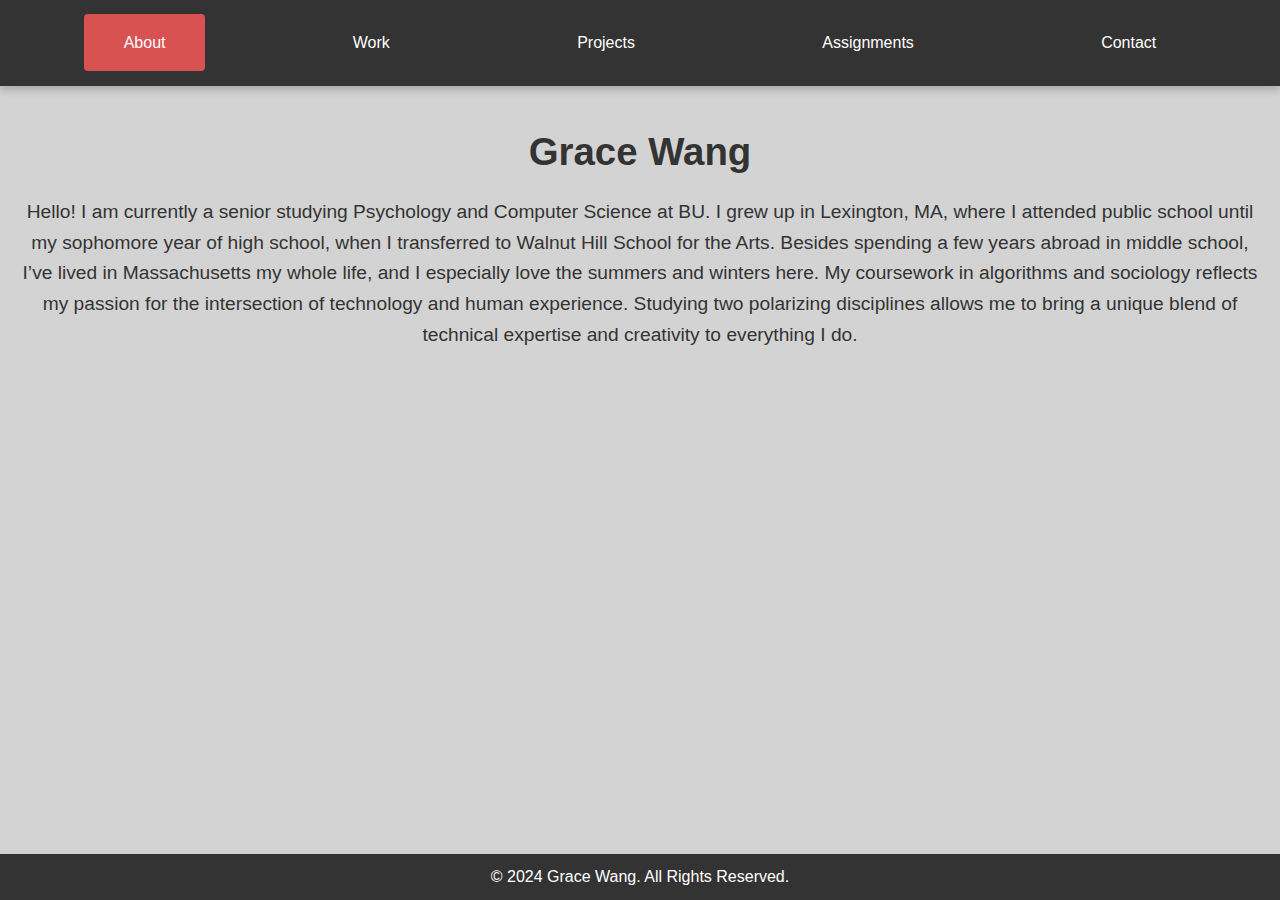
<file: index.html>
<html>
    <head>
        <title>About | GWPort</title>
        <link rel="stylesheet" href="styles.css">
    </head>
    <body>
        <nav class="navbar">
            <ul class="menu">
                <li id="about">   
                    <a class="menu-item active" href="index.html">About</a>
                </li>
                <li id="work">
                    <a class="menu-item" href="work-experience.html">Work</a>
                </li>
                <li id="projects">
                    <a class="menu-item" href="projects.html">Projects</a>
                </li>
                <li id="assignments">
                    <a class="menu-item" href="assignments.html">Assignments</a>
                </li>
                <li id="contact">
                    <a class="menu-item" href="contact.html">Contact</a>
                </li>
            </ul>
        </nav>
        <div class="content" id="content">
            <div id="bio"></div>
            <h1>Grace Wang</h1>
            <section id="intro">
                <p>
                    Hello! I am currently a senior studying Psychology and Computer Science at BU. 
                    I grew up in Lexington, MA, where I attended public school until my sophomore year of high school, when I transferred to Walnut Hill School for the Arts. 
                    Besides spending a few years abroad in middle school, I’ve lived in Massachusetts my whole life, and I especially love the summers and winters here. 
                    My coursework in algorithms and sociology reflects my passion for the intersection of technology and human experience. 
                    Studying two polarizing disciplines allows me to bring a unique blend of technical expertise and creativity to everything I do.
                </p>
                </div>
            </section>
        </div>
        <footer>
            <p>&copy; 2024 Grace Wang. All Rights Reserved.</p>
        </footer>
    <script src="script.js"></script>
    </body>
</html>
</file>
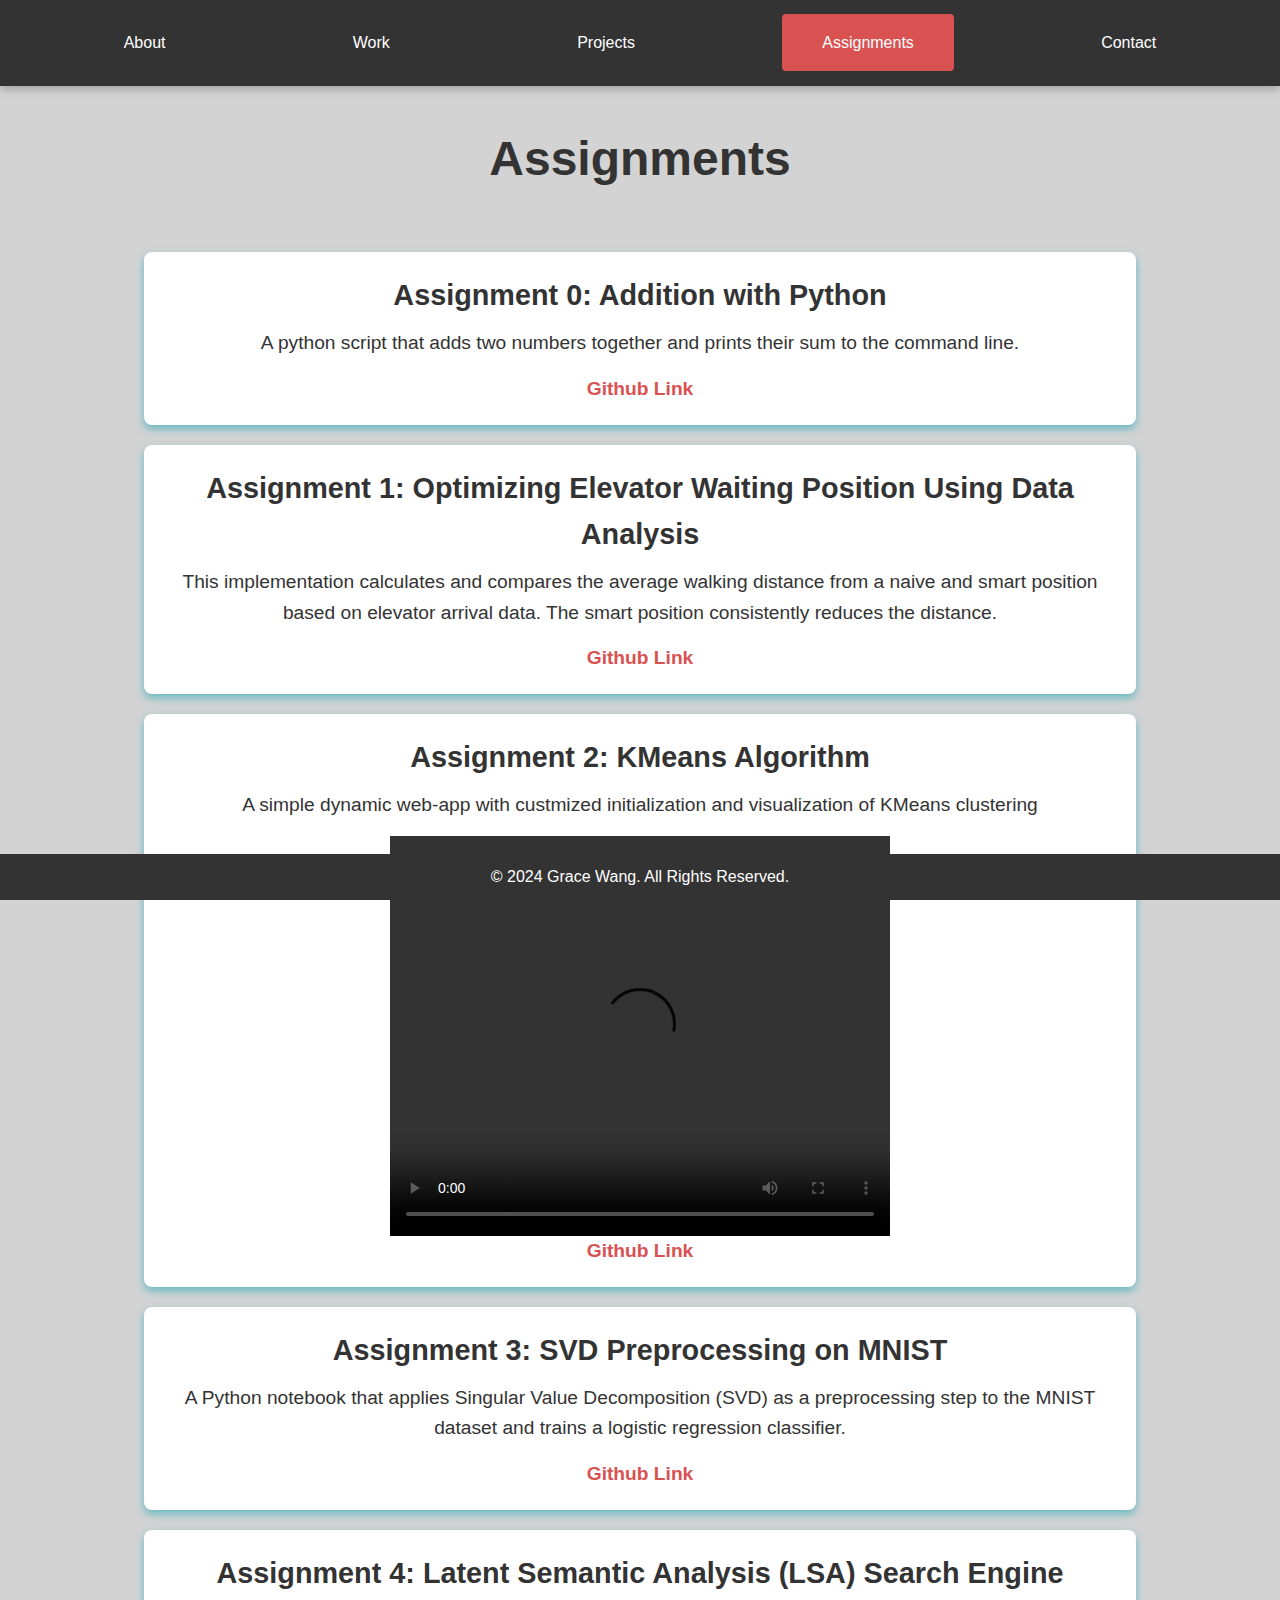
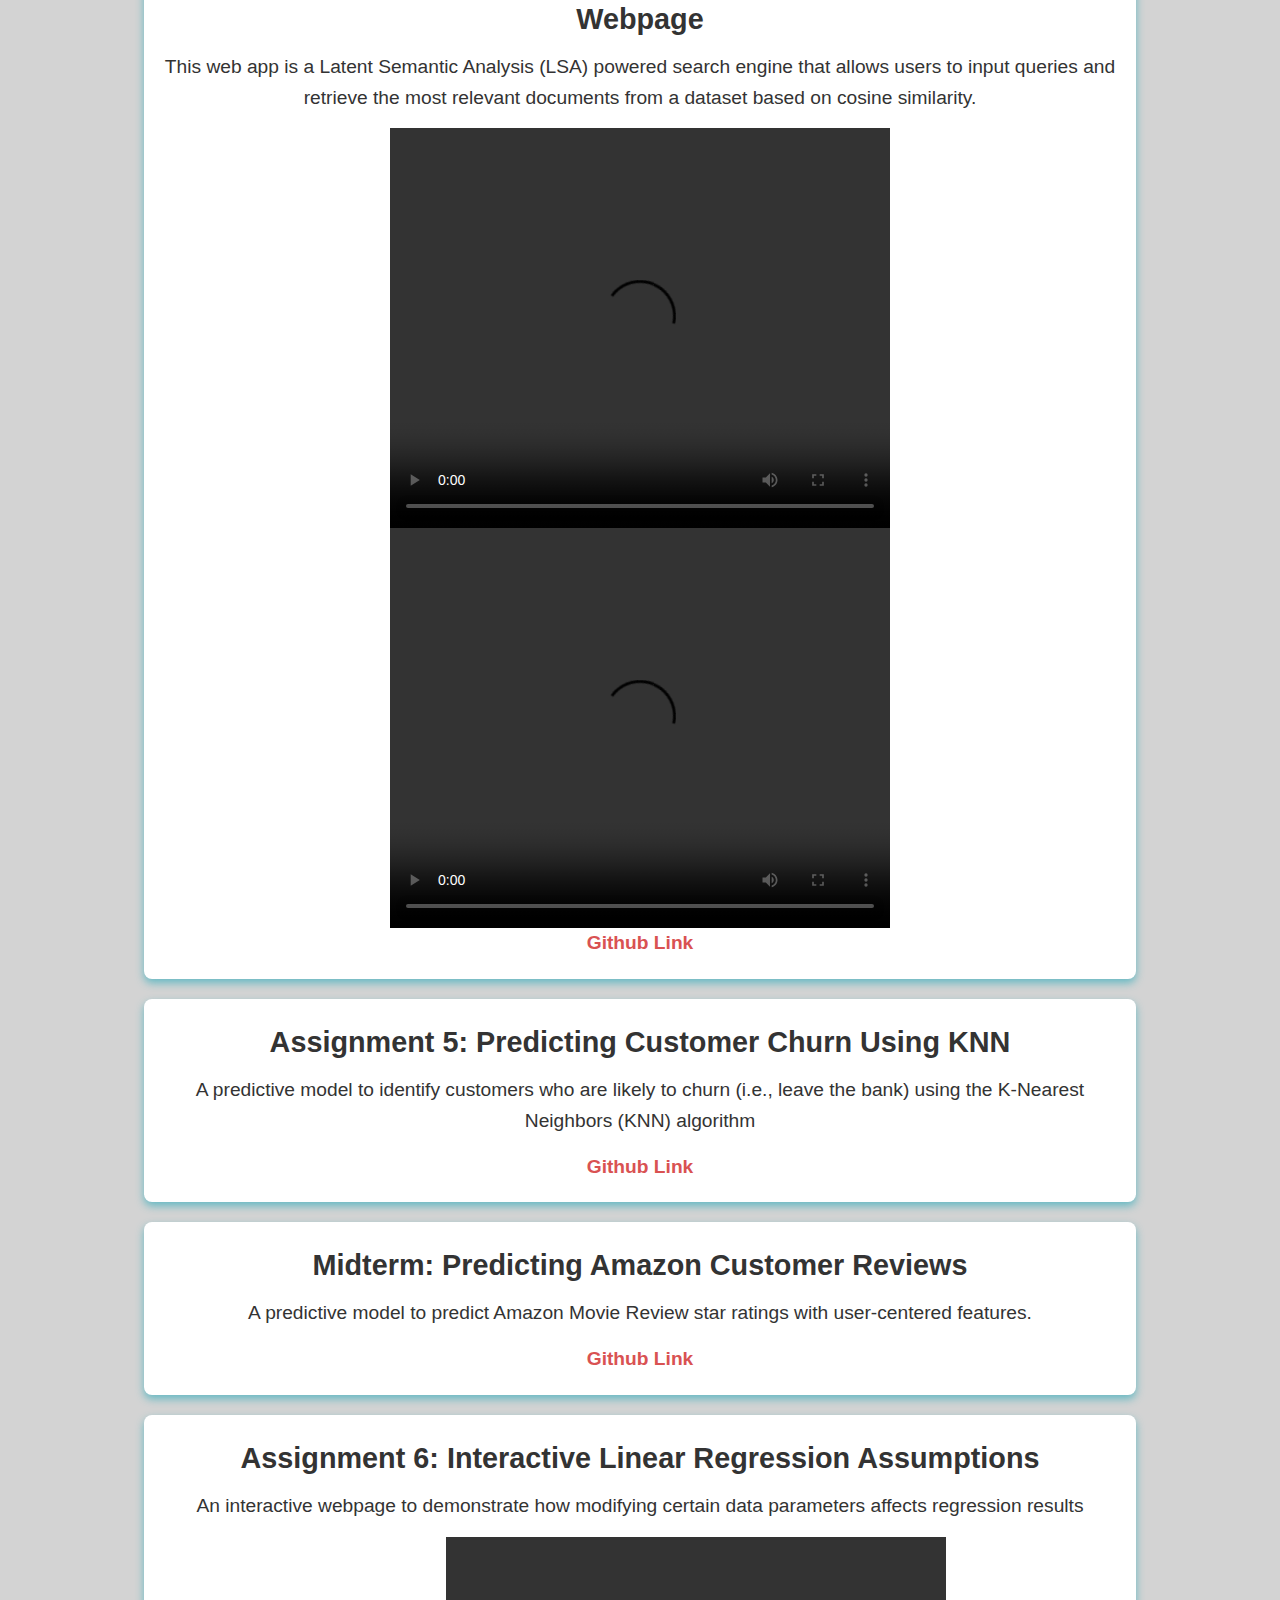
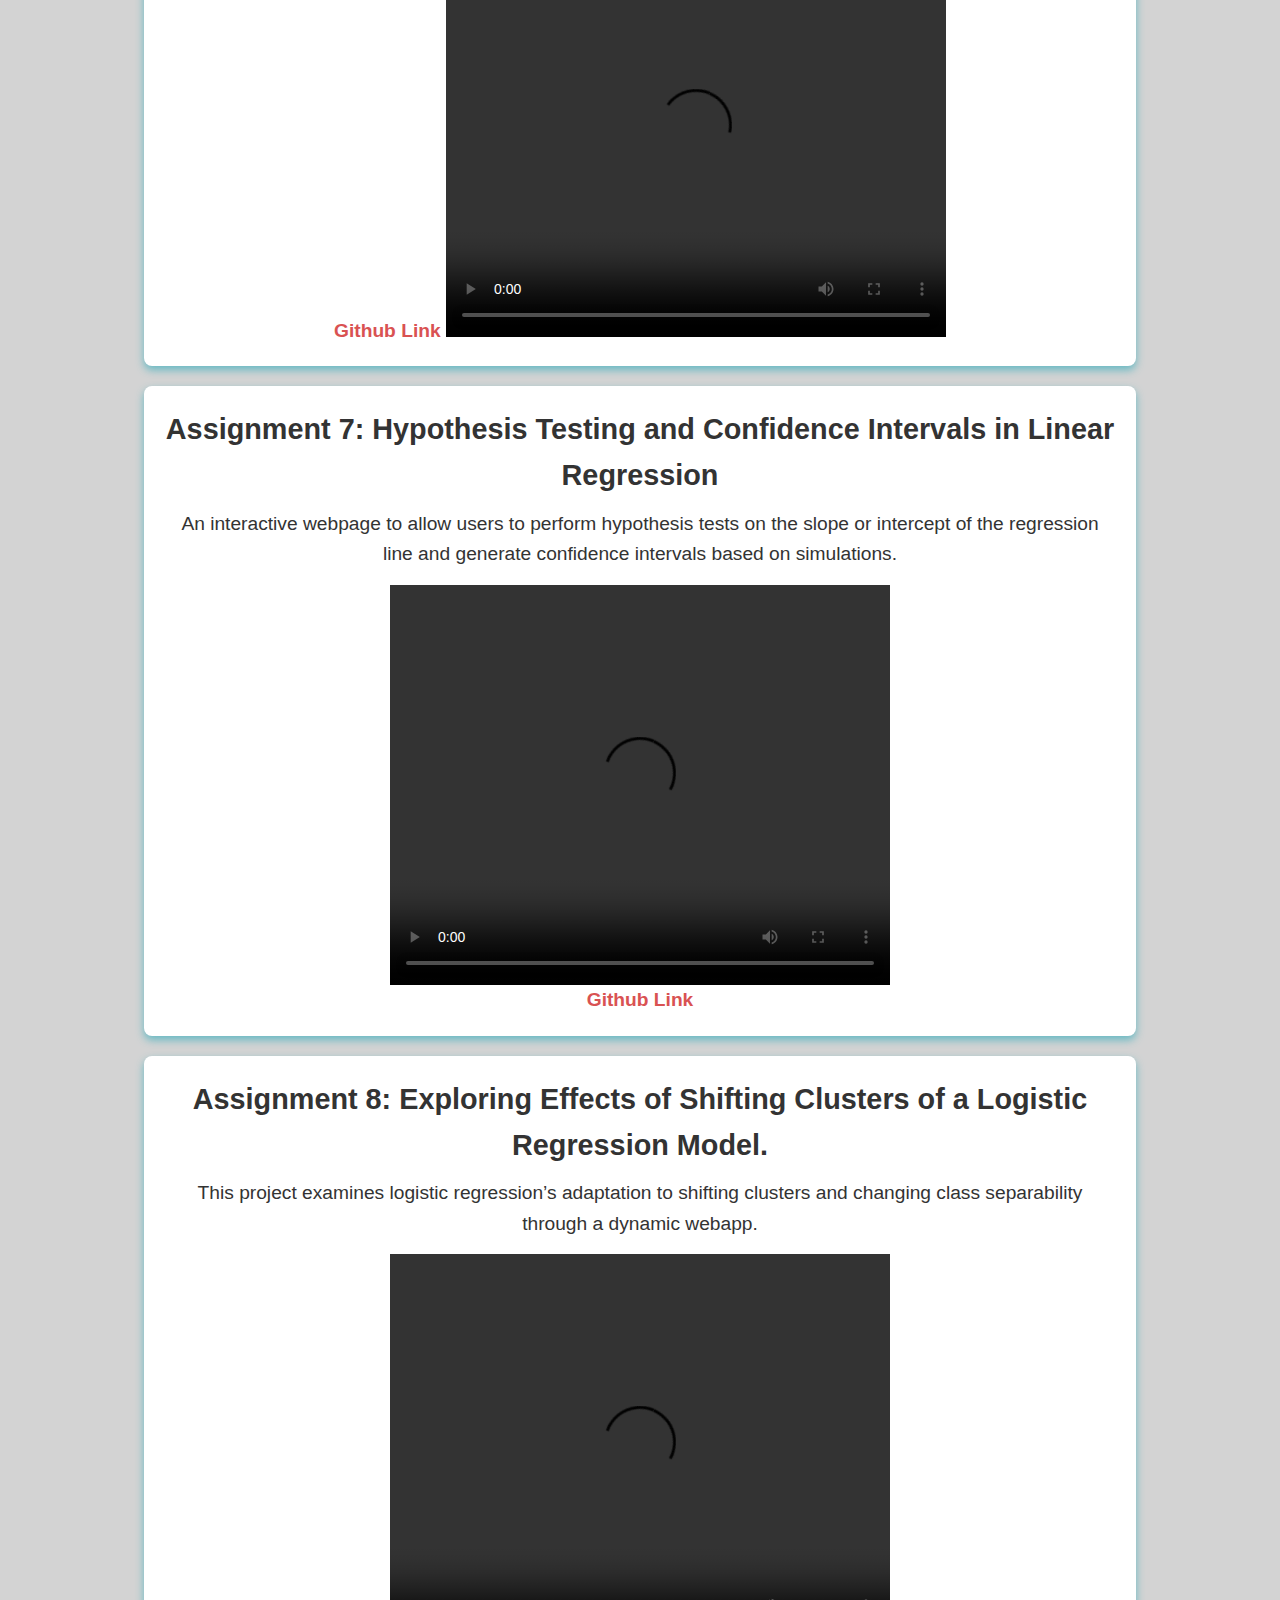
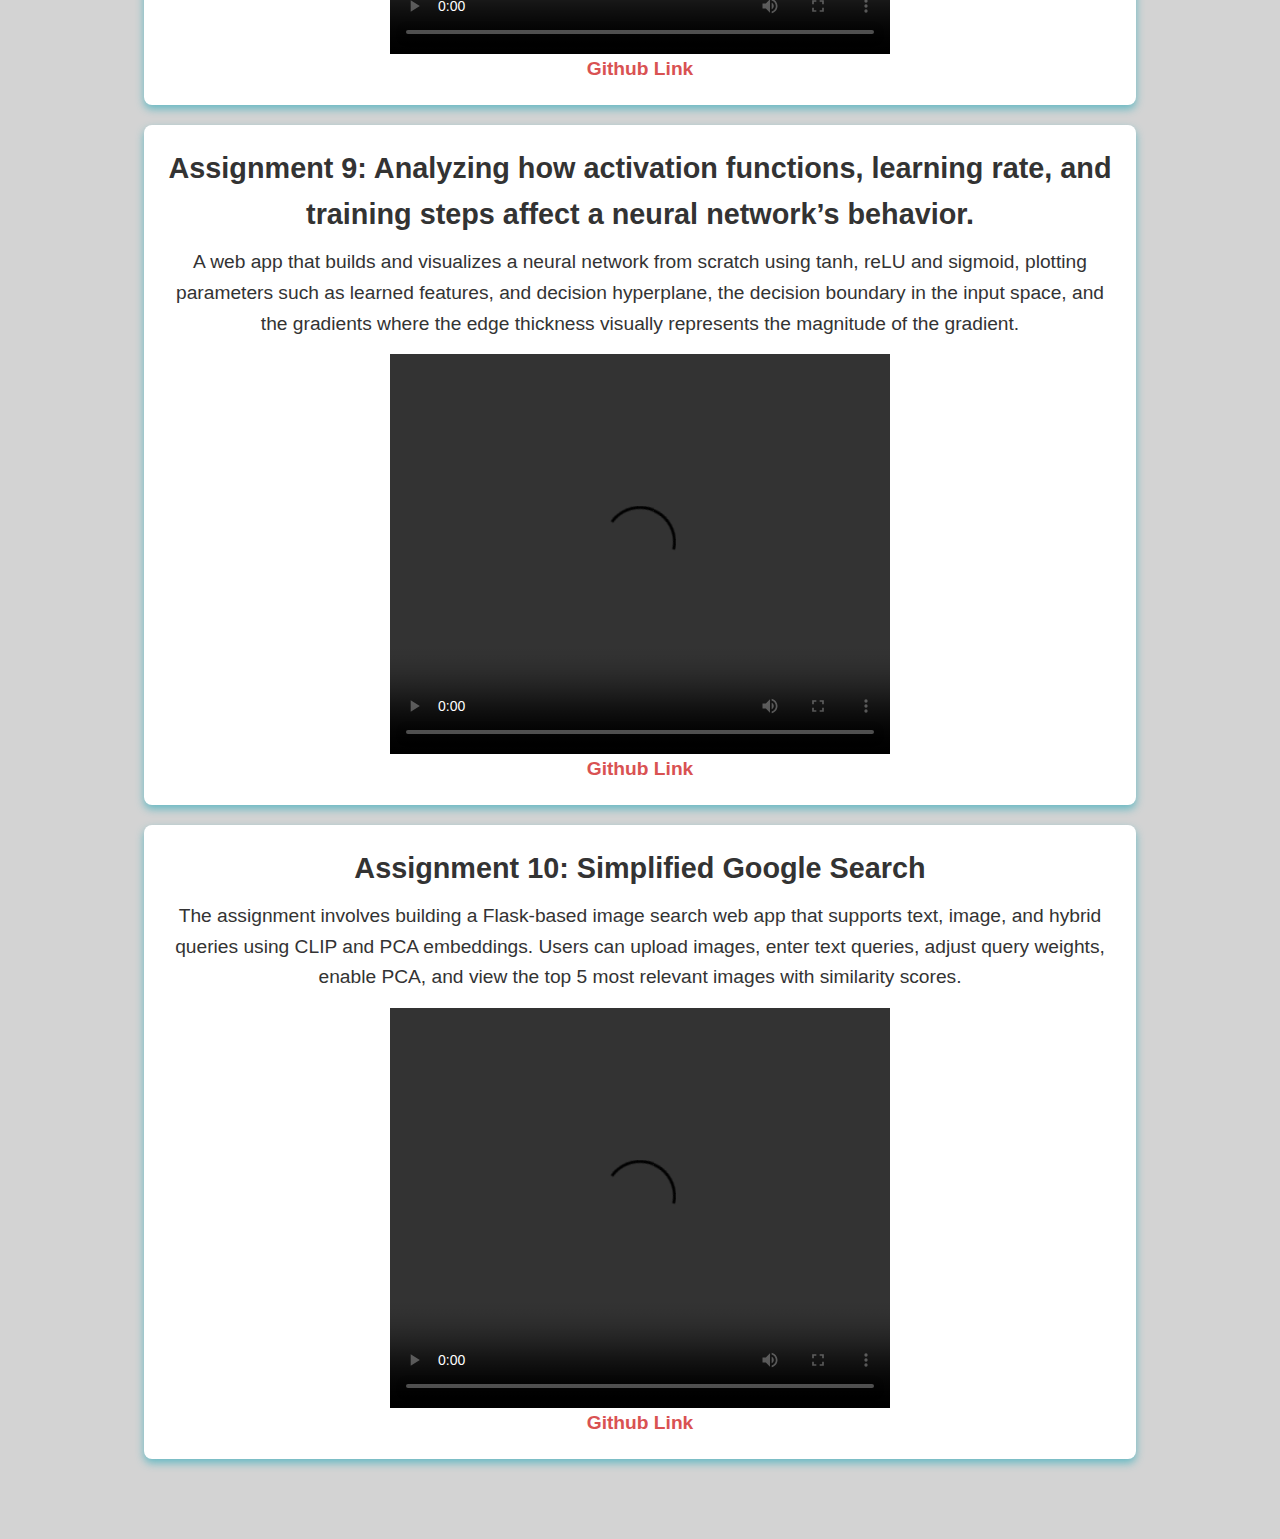
<file: assignments.html>
<html>
    <head>
        <title>Assignments | GWPort</title>
        <link rel="stylesheet" href="styles.css">
    </head>
    <body>
        <nav class="navbar">
            <ul class="menu">
                <li id="about">   
                    <a class="menu-item" href="index.html">About</a>
                </li>
                <li id="work">
                    <a class="menu-item" href="work-experience.html">Work</a>
                </li>
                <li id="projects">
                    <a class="menu-item" href="projects.html">Projects</a>
                </li>
                <li id="assignments">
                    <a class="menu-item active" href="assignments.html">Assignments</a>
                </li>
                <li id="contact">
                    <a class="menu-item" href="contact.html">Contact</a>
                </li>
            </ul>
        </nav>
        <div class="content" id="content">
            
            <section id="assignments">
                <h1>Assignments</h1>

                <div class="card">
                    <h2>Assignment 0: Addition with Python</h2>
                    <p>A python script that adds two numbers together and prints their sum to the command line.</p>
                    <a href="https://github.com/gracewang25/grace25-assignment-0" target="_blank">Github Link</a>
                </div>

                <div class="card">
                    <h2>Assignment 1: Optimizing Elevator Waiting Position Using Data Analysis</h2>
                    <p>This implementation calculates and compares the average walking distance from a naive and smart position based on elevator arrival data. The smart position consistently reduces the distance.</p>
                    <a href="https://github.com/gracewang25/grace25-assignment-1" target="_blank">Github Link</a>
                </div>

                <div class="card">
                    <h2>Assignment 2: KMeans Algorithm</h2>
                    <p>A simple dynamic web-app with custmized initialization and visualization of KMeans clustering</p>
                    <video width="500px" 
                    height="400px" 
                    controls="controls">
                 <source src=
         "https://cs-people.bu.edu/grace25/demo.mov" 
                         type="video/mp4" />
             </video><br>
                    <a href="https://github.com/gracewang25/grace25-assignment-2" target="_blank">Github Link</a>
                </div>

                <div class="card">
                    <h2>Assignment 3: SVD Preprocessing on MNIST</h2>
                    <p>A Python notebook that applies Singular Value Decomposition (SVD)
                         as a preprocessing step to the MNIST dataset and trains a logistic regression classifier.</p>
                    <a href="https://github.com/gracewang25/grace25-assignment-3" target="_blank">Github Link</a>
                </div>

                <div class="card">
                    <h2>Assignment 4: Latent Semantic Analysis (LSA) Search Engine Webpage</h2>
                    <p>This web app is a Latent Semantic Analysis (LSA) powered search engine that allows users to input queries and 
                        retrieve the most relevant documents from a dataset based on cosine similarity.</p>
                        <video width="500px" 
                        height="400px" 
                        controls="controls">
                        <source src=
                        "https://cs-people.bu.edu/grace25/demo-a4.mov" 
                                        type="video/mp4" />
                            </video>
                        <video width="500px" 
                        height="400px" 
                        controls="controls">    
                            <source src=
                            "https://cs-people.bu.edu/grace25/demo-a4-2.mov" 
                                            type="video/mp4" />
                            </video><br>
                    <a href="https://github.com/gracewang25/grace25-assignment-4" target="_blank">Github Link</a>
                </div>

                <div class="card">
                    <h2>Assignment 5: Predicting Customer Churn Using KNN</h2>
                    <p>A predictive model to identify customers who are likely to churn (i.e., leave the bank) using the K-Nearest Neighbors (KNN) algorithm</p>
                    <a href="https://github.com/gracewang25/grace25-assignment-5" target="_blank">Github Link</a>
                </div>


                  <div class="card">
                    <h2>Midterm: Predicting Amazon Customer Reviews</h2>
                    <p>A predictive model to predict Amazon Movie Review star ratings with user-centered features.</p>
                    <a href="https://github.com/gracewang25/CS506-Midterm" target="_blank">Github Link</a>
                </div>


                  <div class="card">
                    <h2>Assignment 6: Interactive Linear Regression Assumptions</h2>
                    <p>An interactive webpage to demonstrate how modifying certain data parameters affects regression results</p>
                    <a href="https://github.com/gracewang25/grace25-assignment-6" target="_blank">Github Link</a>

                    <video width="500px" 
                    height="400px" 
                    controls="controls">    
                        <source src=
                        "https://cs-people.bu.edu/grace25/demo-a6.mov" 
                                        type="video/mp4" />
                    </video> <br>

                </div>

                <div class="card">
                    <h2>Assignment 7: Hypothesis Testing and Confidence Intervals in Linear Regression</h2>
                    <p>An interactive webpage to allow users to perform hypothesis tests on the slope or intercept of the regression line and generate confidence intervals based on simulations.</p>
                    <video width="500px" 
                    height="400px" 
                    controls="controls">    
                        <source src=
                        "https://cs-people.bu.edu/grace25/demo-a7.mov" 
                                        type="video/mp4" />
                        </video><br>
                    <a href="https://github.com/gracewang25/grace25-assignment-7" target="_blank">Github Link</a>
                </div>


                <div class="card">
                    <h2>Assignment 8: Exploring Effects of Shifting Clusters of a Logistic Regression Model.</h2>
                    <p>This project examines logistic regression’s adaptation to shifting clusters and changing class separability through a dynamic webapp.</p>                    
                    <video width="500px" 
                    height="400px" 
                    controls="controls">    
                        <source src=
                        "https://cs-people.bu.edu/grace25/demo-a8.mov" 
                                        type="video/mp4" />
                        </video><br>
                    <a href="https://github.com/gracewang25/grace25-assignment-8" target="_blank">Github Link</a>
                </div>

                <div class="card">
                    <h2>Assignment 9: Analyzing how activation functions, learning rate, and training steps affect a neural network’s behavior.</h2>
                    <p>A web app that builds and visualizes a neural network from scratch using tanh, reLU and sigmoid, plotting parameters such as learned features, 
                        and decision hyperplane, the decision boundary in the input space, and
                        the gradients where the edge thickness visually represents the magnitude of the gradient.</p>                    
                    <video width="500px" 
                    height="400px" 
                    controls="controls">    
                        <source src=
                        "https://cs-people.bu.edu/grace25/demo-a9.mov" 
                                        type="video/mp4" />
                        </video><br>
                    <a href="https://github.com/gracewang25/grace25-assignment-9" target="_blank">Github Link</a>
                </div>

                <div class="card">
                    <h2>Assignment 10: Simplified Google Search</h2>
                    <p>The assignment involves building a Flask-based image search web app that supports text, image, and hybrid queries using CLIP and PCA embeddings. 
                        Users can upload images, enter text queries, adjust query weights, enable PCA, and view the top 5 most relevant images with similarity scores.</p>                    
                    <video width="500px" 
                    height="400px" 
                    controls="controls">    
                        <source src=
                        "https://cs-people.bu.edu/grace25/demo-a10.mov" 
                                        type="video/mp4" />
                        </video><br>
                    <a href="https://github.com/gracewang25/grace25-assignment-10" target="_blank">Github Link</a>
                </div>

            </section>
        </div>
        <div id="padding"></div>
        <footer>
            <p>&copy; 2024 Grace Wang. All Rights Reserved.</p>
        </footer>
    <script src="script.js"></script>
    </body>
</html>
</file>
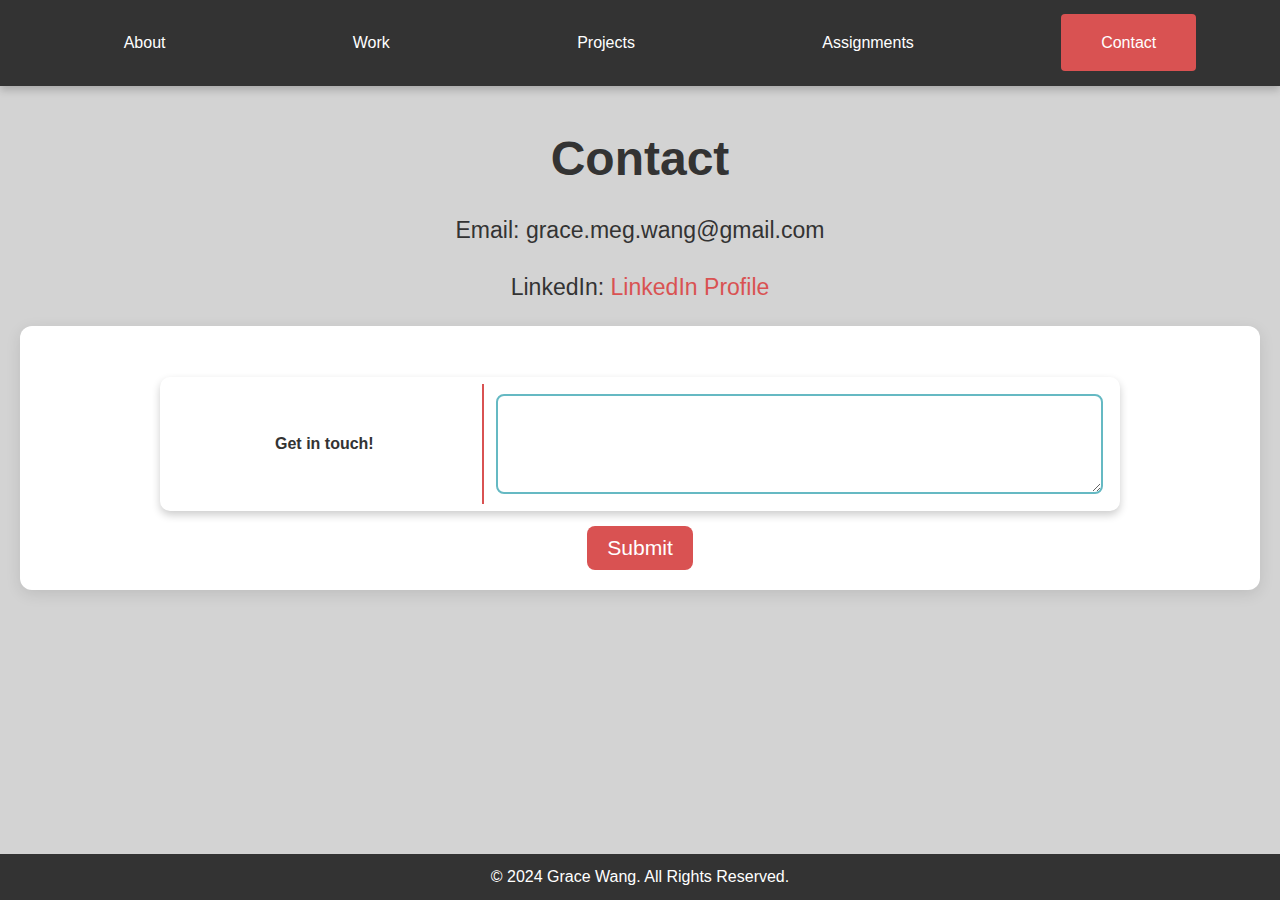
<file: contact.html>
<html>
    <head>
        <title>Contact | GWPort</title>
        <link rel="stylesheet" href="styles.css">
    </head>
    <body>
        <nav class="navbar">
            <ul class="menu">
                <li id="about">   
                    <a class="menu-item" href="index.html">About</a>
                </li>
                <li id="work">
                    <a class="menu-item" href="work-experience.html">Work</a>
                </li>
                <li id="projects">
                    <a class="menu-item" href="projects.html">Projects</a>
                </li>
                <li id="assignments">
                    <a class="menu-item" href="assignments.html">Assignments</a>
                </li>
                <li id="contact">
                    <a class="menu-item active" href="contact.html">Contact</a>
                </li>
            </ul>
        </nav>
        <div class="content" id="content">
            <section id="contact">
                <h1>Contact</h1>

                <p>Email: grace.meg.wang@gmail.com</p>
                <p>LinkedIn: <a href="https://www.linkedin.com/in/grace-wang-a0803b291" target="_blank" id="cont-link">LinkedIn Profile</a></p>

                
                <section id="email-form">
                    <form action="https://cs-webapps.bu.edu/cgi-bin/util/formmailer.py" target="_blank">
                    <table>
                        <th>Get in touch!</th>
                        <td><textarea name="msg"></textarea></td>
                        <input type="hidden" name="mailto" value="grace25@bu.edu"><br>
                        
                    </table>
                    <input type="submit"><br>
                    </form>
                </section>

            </section>
        </div>
        <footer>
            <p>&copy; 2024 Grace Wang. All Rights Reserved.</p>
        </footer>
    <script src="script.js"></script>
    </body>
</html>
</file>
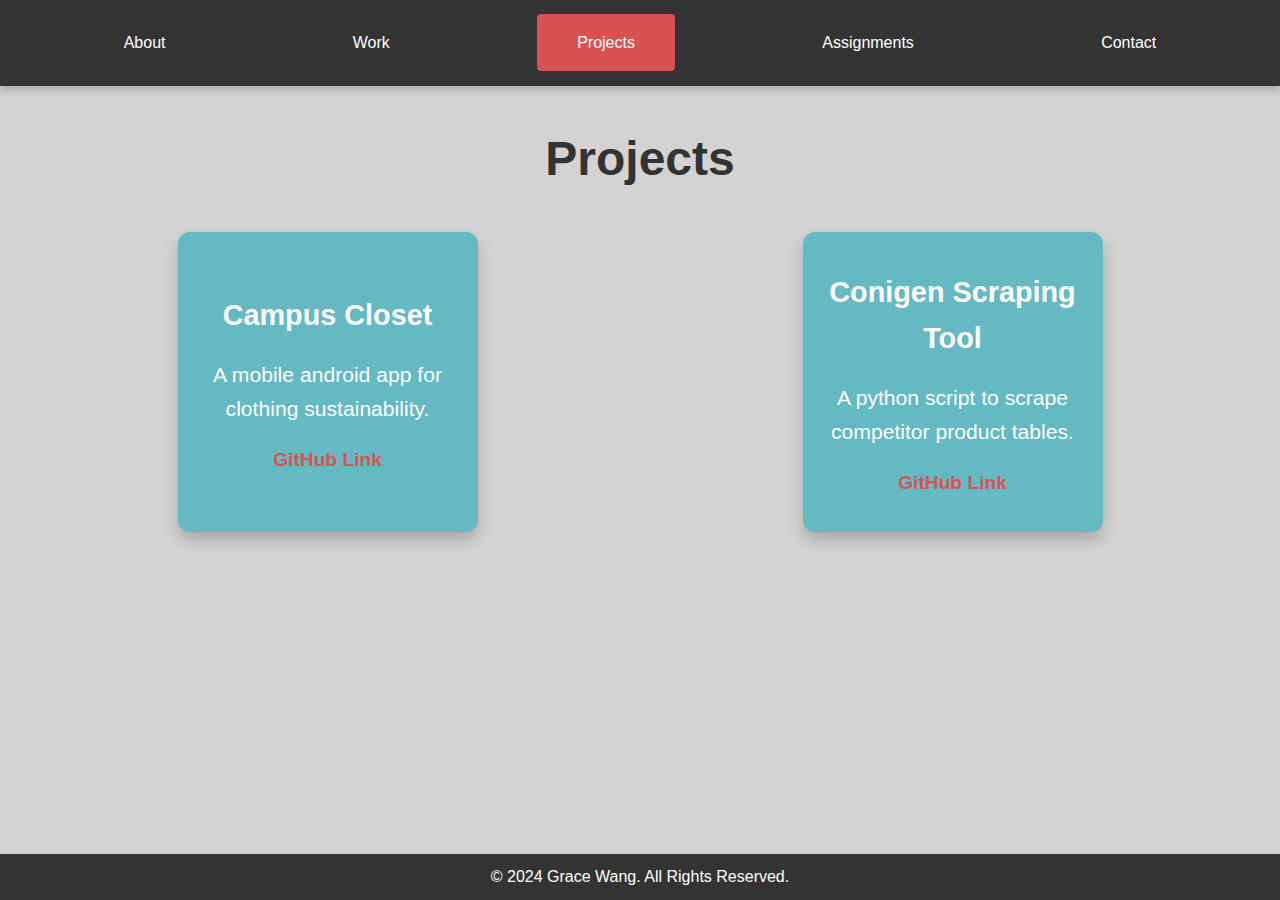
<file: projects.html>
<html>
    <head>
        <title>Projects | GWPort</title>
        <link rel="stylesheet" href="styles.css">
    </head>
    <body>
        <nav class="navbar">
            <ul class="menu">
                <li id="about">   
                    <a class="menu-item" href="index.html">About</a>
                </li>
                <li id="work">
                    <a class="menu-item" href="work-experience.html">Work</a>
                </li>
                <li id="projects">
                    <a class="menu-item active" href="projects.html">Projects</a>
                </li>
                <li id="assignments">
                    <a class="menu-item" href="assignments.html">Assignments</a>
                </li>
                <li id="contact">
                    <a class="menu-item" href="contact.html">Contact</a>
                </li>
            </ul>
        </nav>
        <div class="content" id="content">
            
<section id="projects">
                <h1>Projects</h1>
                <div class="project-grid">
                    <div class="project-card">
                        <h2>Campus Closet</h2>
                        <p>A mobile android app for clothing sustainability.</p>
                        <a href="https://github.com/gracewang25/CampusCloset-MaxS-GraceW" target="_blank">GitHub Link</a>
                    </div>
                    <div class="project-card">
                        <h2>Conigen Scraping Tool</h2>
                        <p>A python script to scrape competitor product tables.</p>
                        <a href="https://github.com/gracewang25/Table_Scraping_24-25" target="_blank">GitHub Link</a>
                    </div>
                </div>
</section>
        </div>
        <footer>
            <p>&copy; 2024 Grace Wang. All Rights Reserved.</p>
        </footer>
    <script src="script.js"></script>
    </body>
</html>
</file>
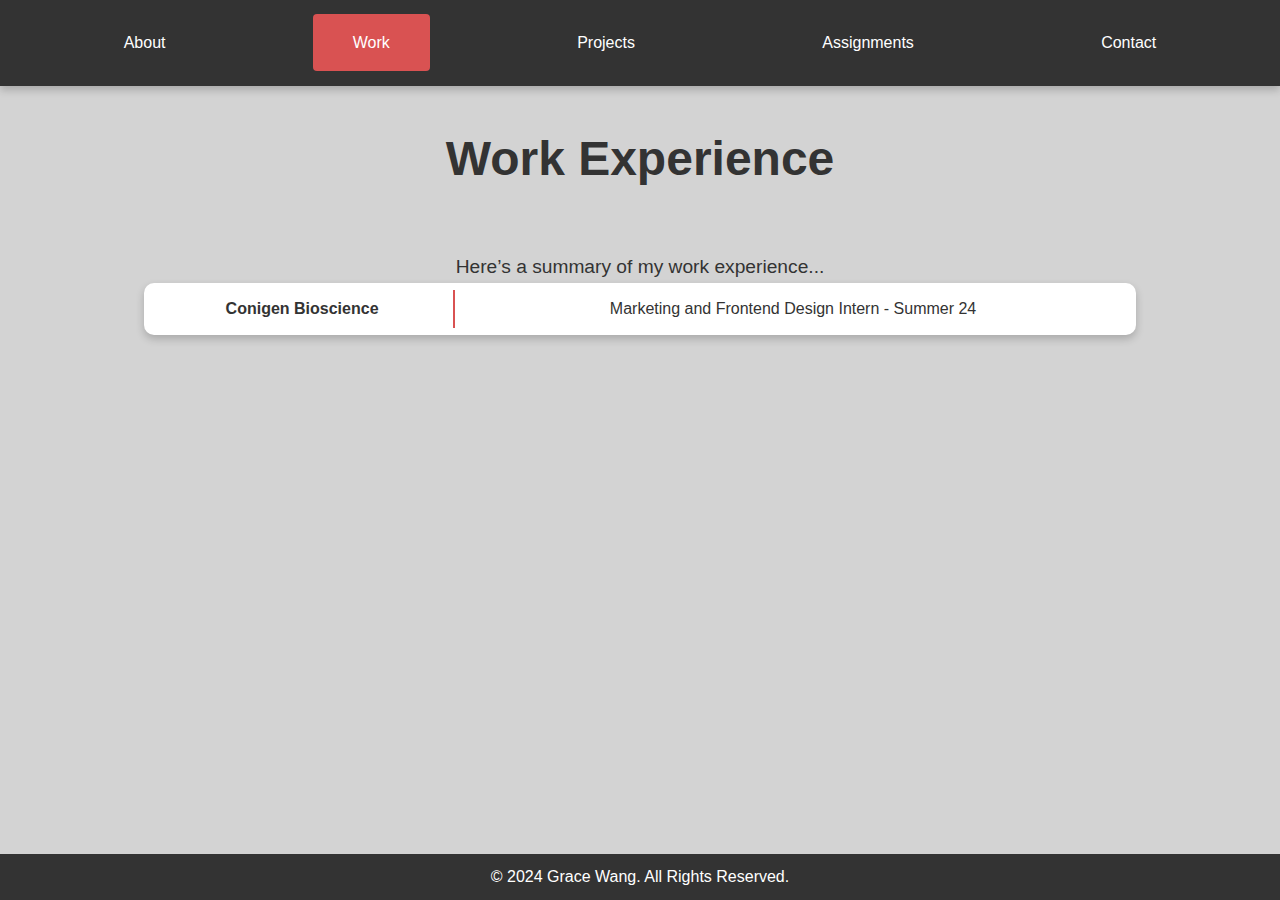
<file: work-experience.html>
<html>
    <head>
        <title>Work | GWPort</title>
        <link rel="stylesheet" href="styles.css">
    </head>
    <body>
        <nav class="navbar">
            <ul class="menu">
                <li id="about">   
                    <a class="menu-item" href="index.html">About</a>
                </li>
                <li id="work">
                    <a class="menu-item active" href="work-experience.html">Work</a>
                </li>
                <li id="projects">
                    <a class="menu-item" href="projects.html">Projects</a>
                </li>
                <li id="assignments">
                    <a class="menu-item" href="assignments.html">Assignments</a>
                </li>
                <li id="contact">
                    <a class="menu-item" href="contact.html">Contact</a>
                </li>
            </ul>
        </nav>
        <div class="content" id="content">
            <section id="work-experience">
                <h1>Work Experience</h1>
                <p>Here’s a summary of my work experience...</p>
                    <table>
                        <tr>
                            <th>Conigen Bioscience</th>
                            <td>Marketing and Frontend Design Intern - Summer 24</td>
                        </tr>
                        
                    </table>
            </section>
        </div>
        <footer>
            <p>&copy; 2024 Grace Wang. All Rights Reserved.</p>
        </footer>
    <script src="script.js"></script>
    </body>
</html>
</file>
<file: styles.css>
/* Reset styles */
* {
    margin: 0;
    padding: 0;
    box-sizing: border-box;
}

/* Body styling */
body {
    font-family: Arial, sans-serif;
    background-color: #d3d3d3;
    color: #333;
    line-height: 1.6;
    text-align: center;
}

h1 {
    padding: 15px;
}

#padding {
    padding: 20px;
}

table {
    background-color: white;
    border-radius: 10px;
    box-shadow: 0 4px 8px #00000033;
    padding: 5px;
    width: 80%;
    border-style: collapse;
}

th {
    border-right: 2px solid #d95252;
}
/* Navbar */
.navbar {
    background-color: #333;
    padding: 20px;
    box-shadow: 0 4px 8px #00000033;
}

.menu {
    list-style: none;
    display: flex;
    justify-content: space-around;
    padding: 10px;
    background-color: #333;
}

.menu-item {
    color: white;
    padding: 20px 40px;
    text-decoration: none;
    transition: background-color 0.3s, color 0.3s, transform 0.3s;
    border-radius: 4px;
    margin: 2px;
}

.menu-item:hover {
    background-color: #65b9c3;
    color: #333;
    transform: scale(1.05);
}

.active {
    background-color: #d95252;
    color: white;
}

/* Content */
.content {
    padding: 20px;
    font-size: 1.2em;
}

/* Footer */
footer {
    text-align: center;
    padding: 10px;
    background-color: #333;
    color: white;
    position: fixed;
    width: 100%;
    bottom: 0;
}
/* Assignments */
#assignments h1{
    font-size: 2.5em;
    color: #333;
    margin-bottom: 40px;

}
/* Card styling */
.card {
    background-color: white;
    border-radius: 8px;
    box-shadow: 0 4px 8px #65b9c3;
    padding: 20px;
    margin: 0 auto 20px;
    max-width: 80%;
    transition: transform 0.2s ease;
}

.card:hover,
.project-card:hover {
    transform: scale(1.02);
}

.card h2 {
    font-size: 1.5em;
    margin-bottom: 10px;
}

.card p {
    margin-bottom: 15px;
}

.card a {
    color: #d95252;
    text-decoration: none;
    font-weight: bold;
}

.card a:hover {
    text-decoration: underline;
}

/* Table styling */
table {
    padding: 5px;
    text-align: center;
    margin: auto;
}

th, td {
    padding: 10px;
}

/* Contact Section */
#contact h1 {
    font-size: 2.5em;
    color: #333;
}

#contact p {
    font-size: 1.2em;
    color: #333;
    margin-bottom: 20px;
}

/* Links inside contact section */
#cont-link {
    color: #d95252;
    text-decoration: none;
    transition: color 0.3s, border-bottom 0.3s;
    border-bottom: 2px solid transparent;
}

#cont-link:hover {
    color: #65b9c3;
    border-bottom: 2px solid #65b9c3;
}

/* Email Form */
#email-form form {
    background-color: #ffffff;
    padding: 20px;
    border-radius: 12px;
    box-shadow: 0 4px 15px rgba(0, 0, 0, 0.1);
}

#email-form:hover {
    transform: scale(1.02);
}

#email-form textarea{
    width: 100%;
    height: 100px;
    padding: 10px;
    border: 2px solid #65b9c3;
    border-radius: 8px;
    font-size: 1.1em;
    color: #333;
    background-color: white;
}

textarea:focus{
    outline: none;
}

#email-form input[type="submit"] {
    background-color: #d95252;
    color: white;
    padding: 10px 20px;
    border: none;
    border-radius: 8px;
    font-size: 1.1em;
    cursor: pointer;
    margin-top: 15px;
}

#email-form input[type="submit"]:hover {
    background-color: #65b9c3;
    transform: scale(1.05);
}

/* Projects Section */
#projects h1 {
    font-size: 2.5em;
    color: #333;
    margin-bottom: 20px;
}

/* Project Grid */
.project-grid {
    display: grid;
    grid-template-columns: repeat(auto-fit, minmax(300px, 1fr));
    /* gap: 20px; */
}

/* Project Grid */
.project-grid {
    display: grid;
    grid-template-columns: repeat(auto-fit, minmax(250px, 1fr));
    gap: 10px; /* Reduced gap between cards */
}

/* Project Grid */
.project-grid {
    display: grid;
    grid-template-columns: repeat(auto-fit, minmax(250px, 1fr));
    gap: 10px; /* Reduced gap between cards */
}

/* Project Card */
.project-card {
    background-color: #65b9c3;
    color: white;
    padding: 20px;
    border-radius: 12px;
    box-shadow: 0 8px 15px rgba(0, 0, 0, 0.2);
    transition: transform 0.3s ease, box-shadow 0.3s ease;
    display: flex;
    flex-direction: column;
    justify-content: center;
    align-items: center;
    width: 300px; /* Fixed width for consistent sizing */
    height: 300px; /* Fixed height to maintain square */
    margin: auto;
}

.project-card h2 {
    font-size: 1.5em;
    margin-bottom: 15px;
    padding: 5px;
}

.project-card p {
    font-size: 1.1em;
    margin-bottom: 20px;
}

.project-card a {
    color: #d95252;
    text-decoration: none;
    font-weight: bold;
    transition: color 0.3s, border-bottom 0.3s;
    border-bottom: 2px solid transparent;
}

.project-card a:hover {
    color: #ffffff;
    border-bottom: 2px solid #65b9c3;
}

/* Work Section */
#work-experience h1 {
    font-size: 2.5em;
    color: #333;
    margin-bottom: 40px;

}
</file>
